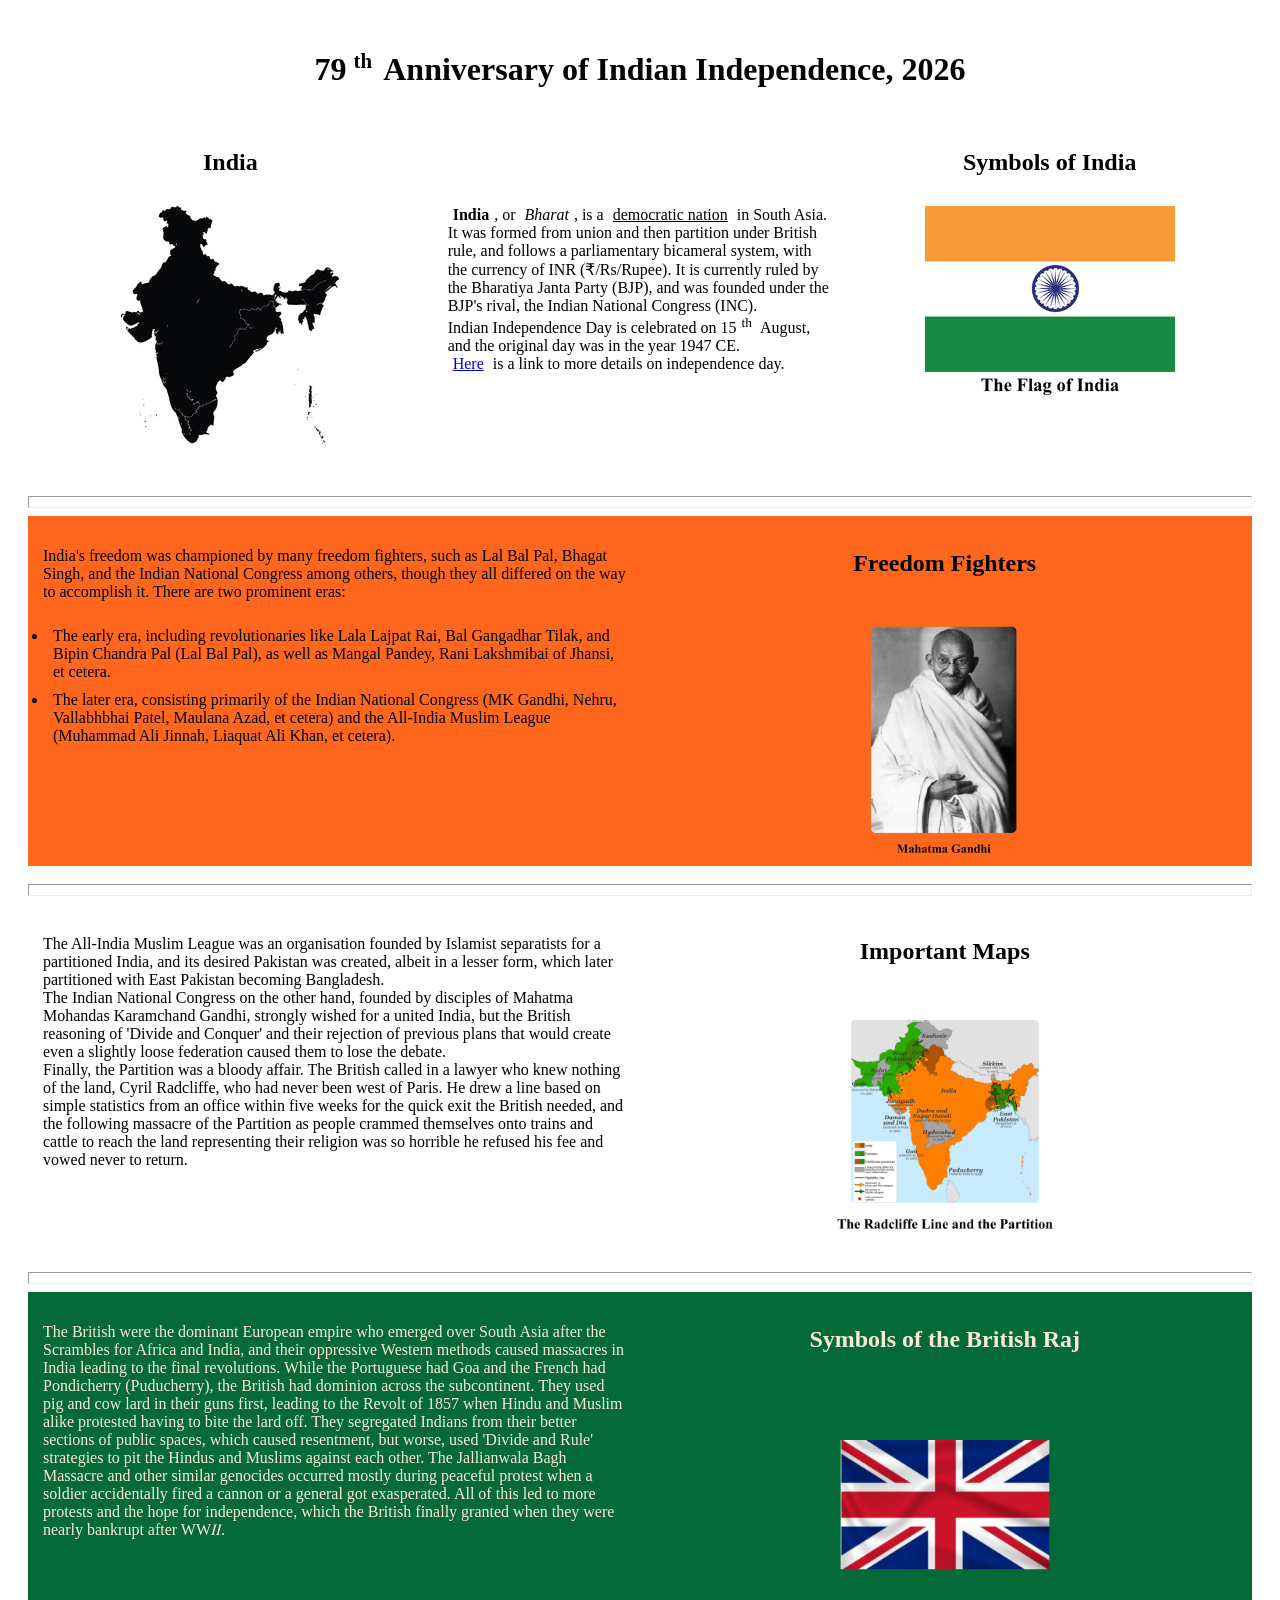
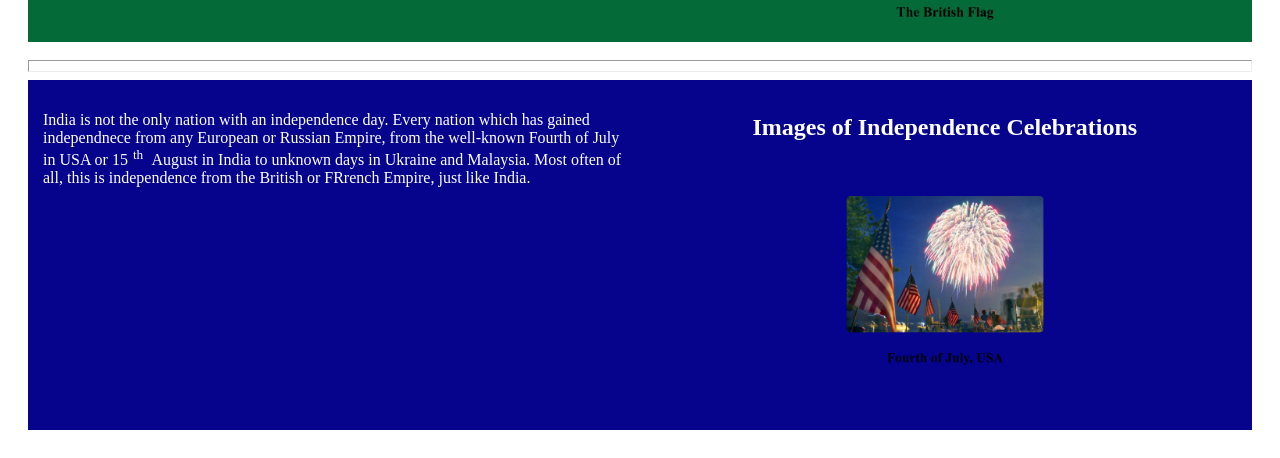
<file: index.html>
<!DOCTYPE html>
<html>
    <head>
        <link rel="preload" as="image" href="assets/Brits.png">
        <link rel="preload" as="image" href="assets/FlagMap.png">
        <link rel="preload" as="image" href="assets/Gandhi.png">
        <link rel="preload" as="image" href="assets/Gateway.png">
        <link rel="preload" as="image" href="assets/HapusMango.png">
        <link rel="preload" as="image" href="assets/IndiaEmblem.png">
        <link rel="preload" as="image" href="assets/IndiaFlag.png">
        <link rel="preload" as="image" href="assets/IndianElephant.png">
        <link rel="preload" as="image" href="assets/IndianMap.jpg">
        <link rel="preload" as="image" href="assets/JhansiRani.png">
        <link rel="preload" as="image" href="assets/Jinnah.png">
        <link rel="preload" as="image" href="assets/LBP.png">
        <link rel="preload" as="image" href="assets/Liaquat.png">
        <link rel="preload" as="image" href="assets/Lotus.png">
        <link rel="preload" as="image" href="assets/Map.png">
        <link rel="preload" as="image" href="assets/MapOfIndia.png">
        <link rel="preload" as="image" href="assets/Maulana.png">
        <link rel="preload" as="image" href="assets/Nehru.png">
        <link rel="preload" as="image" href="assets/Pandey.png">
        <link rel="preload" as="image" href="assets/Peacock.png">
        <link rel="preload" as="image" href="assets/Propa.png">
        <link rel="preload" as="image" href="assets/Radcliffe.png">
        <link rel="preload" as="image" href="assets/Patel.png">
        <meta charset="UTF-8">
        <meta name="wiewport" content="width-device-width, initial-scale=1.0">
        <meta name="google-site-verification" content="3u2urNQ9cPMxBmaQw7Khw69vmVEAWQiIf8l42feAlR0" />
        <title>Indian Independence Day</title>
        <link rel="stylesheet" href="style.css?v=1">
        <link rel="icon" href="assets/FlagMap.png">
        <style>
            h1 {
                display: block !important;
                text-align: center !important;
                width: 100% !important;
                clear: both !important;
            }
            h1 sup {
                vertical-align: super !important;
                font-size: 0.65em !important;
                display: inline !important;
            }
            body * {
                padding: 5px;
            }
        </style>
    </head>
    <body style="padding:10px;">
        <template id="template">
            <hr>
            <div class="align">
                <div class="pic">
                    <h2></h2>
                    <img>
                </div>
                <div class="exp" style="border: radius 15px;">
                    <p></p>
                </div>
            </div>
        </template>
        <div id="content">
            <h1>79<sup>th</sup> Anniversary of Indian Independence, 2026</h1>
            <div class="align-off">
                <div>
                    <h2>India</h2>
                    <img src="assets/MapOfIndia.png" alt="Silhouette of India including all islands">
                </div>
                <div>
                    <p>
                        <b>India</b>, or <i>Bharat</i>, is a <u>democratic nation</u> in South Asia. It was formed from union and then partition 
                        under British rule, and follows a parliamentary bicameral system, with the currency of INR (₹/Rs/Rupee). 
                        It is currently ruled by the Bharatiya Janta Party (BJP), and was founded under the BJP's rival, 
                        the Indian National Congress (INC). <br>
                        Indian Independence Day is celebrated on 15<sup>th</sup> August, and the original day was in the year 
                        1947 CE.<br>
                        <a href="https://en.wikipedia.org/wiki/Independence_Day_(India)">Here</a> is a link to more details on independence day.
                    </p>
                </div>
                <div>
                    <h2>Symbols of India</h2>
                    <img id="symbols" src="assets/IndiaFlag.png" onclick="cycleImages(imgSrcs, this)" title="Click to see more!">
                </div>
            </div><br>
            <div id="ff"></div>
            <div id="ml"></div>
            <div id="br" style="color:antiquewhite"></div>
            <div id="oi" style="color:white"></div>
        </div>
        <script src="script.js?v=1"></script>
    </body>
</html>
</file>
<file: style.css>
* {
    box-sizing: border-box;
}

.align,
.align-off {
    display: flex !important;
    gap: 5px;
    max-height: 750px;
}

.align > *,
.align-off > div {
    min-width:0;
    flex: 1 1 33.3%;
}

.align-off p {
    word-break: break-word;
    overflow-wrap: break-word;
    margin:0;
}

.align-off h2 {
    width: auto !important;
}

div:has(> img) {
    text-align: center;
}

.align-off div:has(p) {
    align-self: center;
}


h1 {
    display: block;
    clear: both;
    position: relative;
    z-index: 10;
}

h1, 
h2,
h3,
h4,
h5,
h6 {
    display: block !important;
    text-align: center !important;
    width: 100% !important;
}

h1 sup {
    vertical-align: super !important;
    font-size: 0.6em !important;
    margin-left: 2px !important;
}

.align:nth-child(even){
    flex-direction:row-reverse;
}

.pic img {
    max-height: 80%;
    width: auto;
}

div.align-off,
div.align {
    max-height: 350px;
}
</file>
